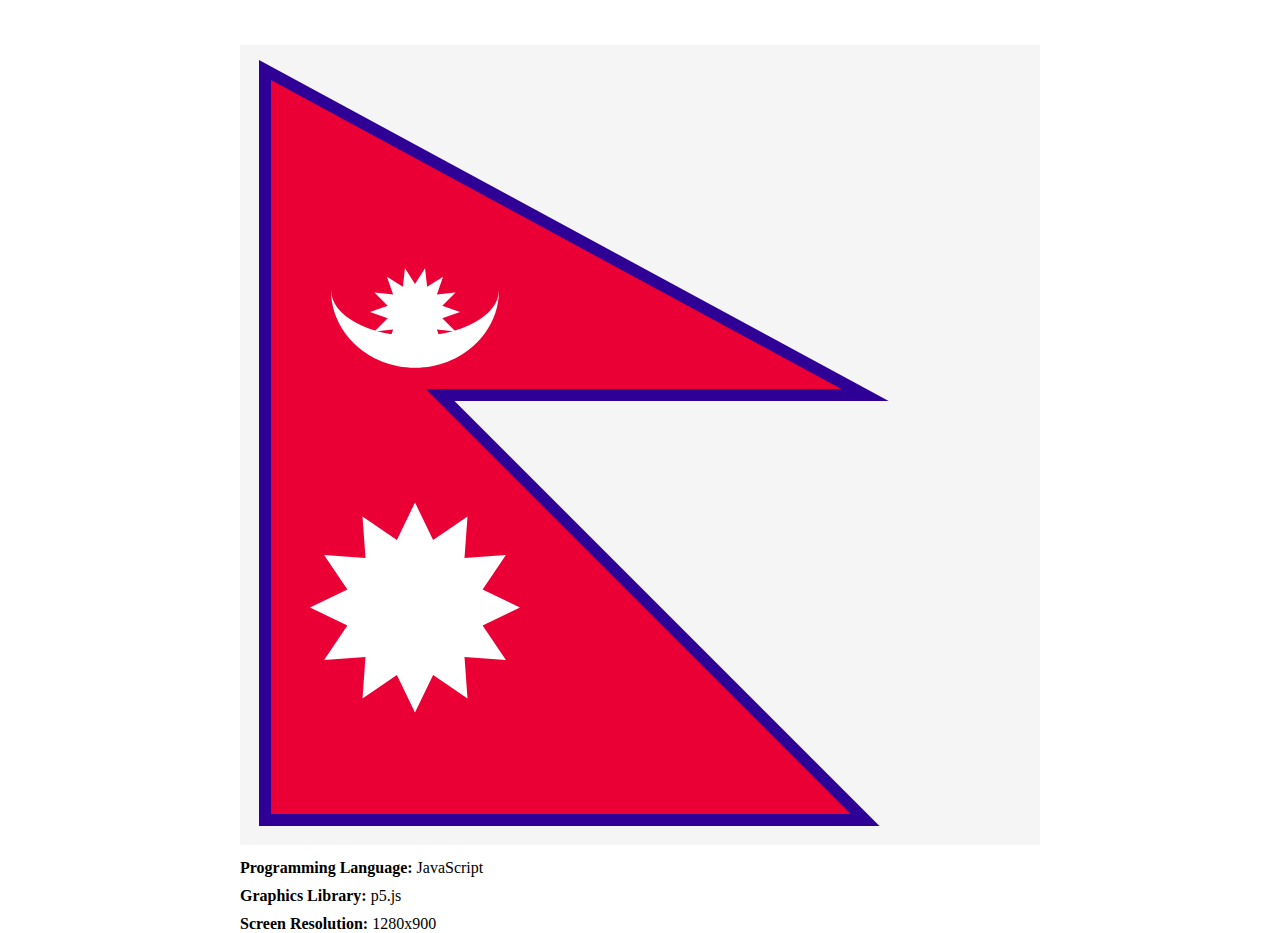
<file: lab_1/index.html>
<!DOCTYPE html>
<html lang="en">

<head>
  <meta charset="UTF-8">
  <meta name="viewport" content="width=device-width, initial-scale=1.0">
  <title>Lab 1 | Nepal Flag using p5.js</title>
  <link rel="stylesheet" href="styles.css">
</head>

<body>
  <script src="../p5/p5.js"></script>
  <script src="main.js"></script>
</body>

</html>
</file>
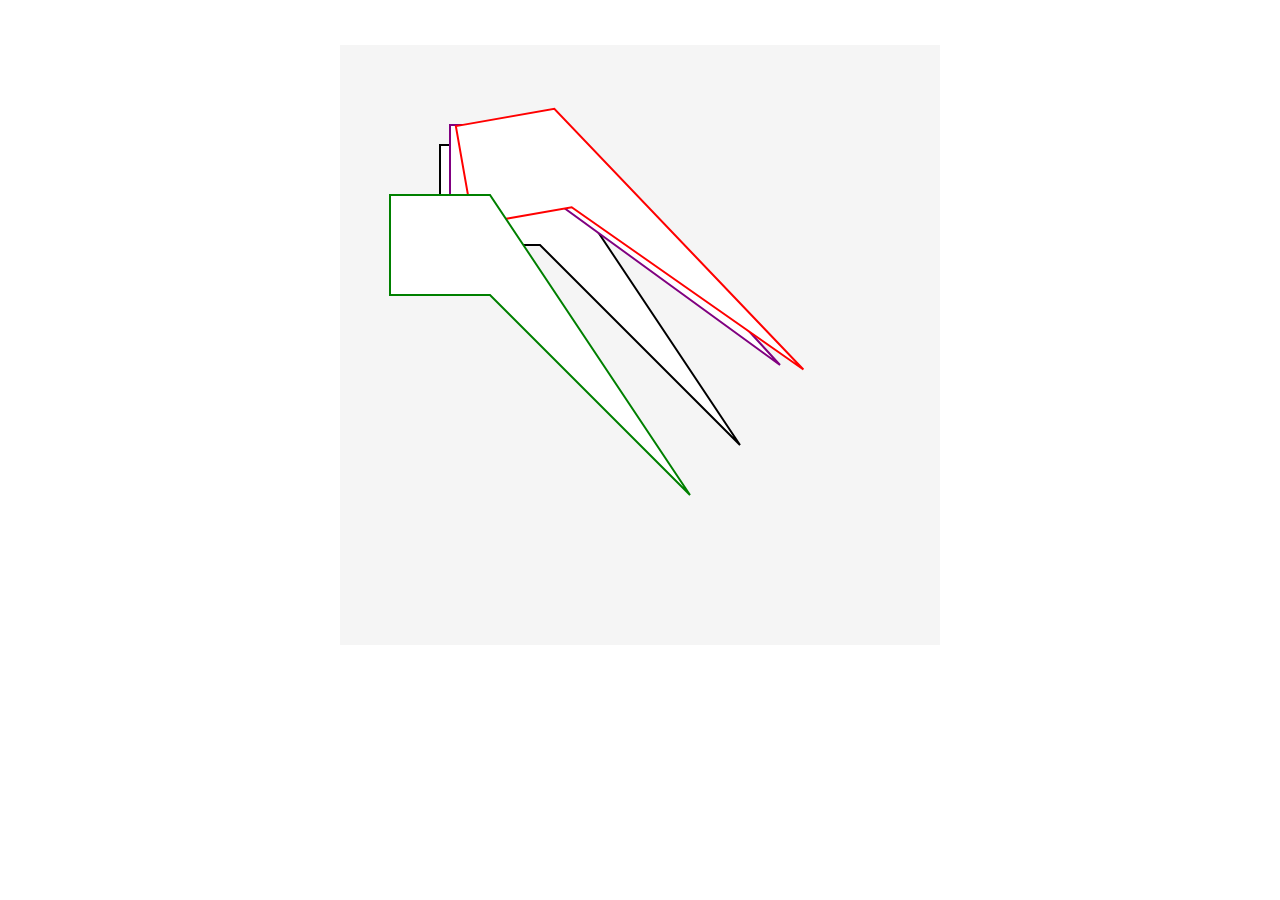
<file: lab_3/index.html>
<!DOCTYPE html>
<html lang="en">

<head>
  <meta charset="UTF-8">
  <meta name="viewport" content="width=device-width, initial-scale=1.0">
  <title>Lab 3| Circle drawing algorithms using p5.js</title>
  <link rel="stylesheet" href="styles.css">
</head>

<body>
  <script src="../p5/p5.js"></script>
  <script src="circle.js"></script>
  <script src="ellipse.js"></script>
  <script src="transformation/polygon.js"></script>
  <script src="point.js"></script>
  <script src="main.js"></script>
</body>

</html>
</file>
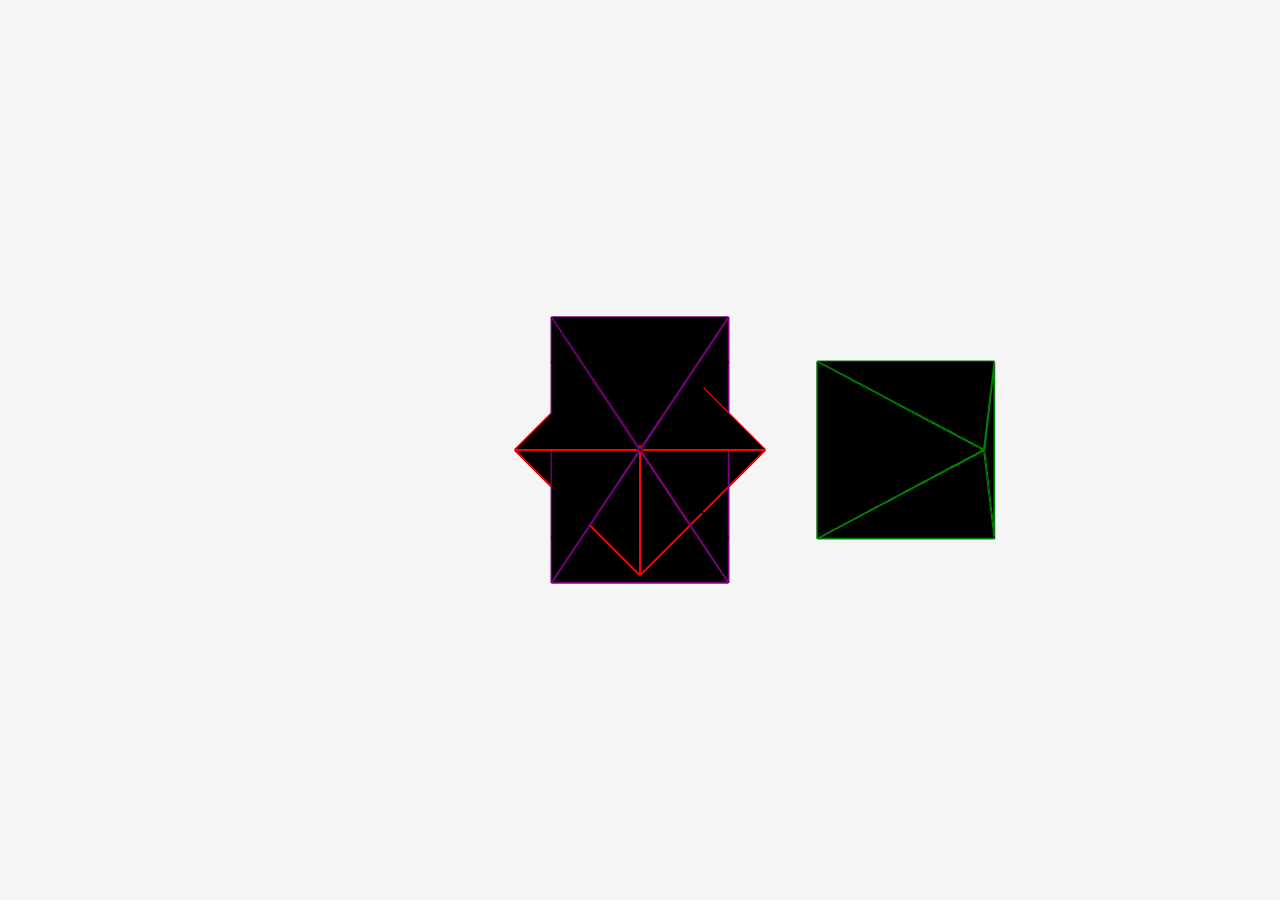
<file: lab_4/index.html>
<!DOCTYPE html>
<html lang="en">

<head>
  <meta charset="UTF-8">
  <meta name="viewport" content="width=device-width, initial-scale=1.0">
  <title>Lab 4| 2D transformations, Cohen Sutherland line clipping and 3D Transformations p5.js</title>
  <link rel="stylesheet" href="styles.css">
</head>

<body>
  <script src="../p5/p5.js"></script>
  <script src="point.js"></script>
  <script src="transformation/polygon.js"></script>
  <script src="transformation/polyhedron.js"></script>
  <script src="line_clipping/cohen_sutherland.js"></script>
  <script src="line_clipping/viewport.js"></script>
  <script src="main.js"></script>
</body>

</html>
</file>
<file: lab_1/styles.css>
html,
body {
  max-width: 80%;
  margin: 0 auto;
  margin-top: 2.5vh;
  display: flex;
  justify-content: center;
  flex-direction: column;
}
p {
  margin: 0;
  padding: 0;
  margin-top: 10px;
}
</file>
<file: lab_3/styles.css>
html,
body {
  max-width: 80%;
  margin: 0 auto;
  margin-top: 2.5vh;
  display: flex;
  justify-content: center;
  flex-direction: column;
}
p {
  margin: 0;
  padding: 0;
  margin-top: 10px;
}
</file>
<file: lab_4/styles.css>
*{
  margin: 0;
  padding: 0;
  overflow: hidden;
}
</file>
